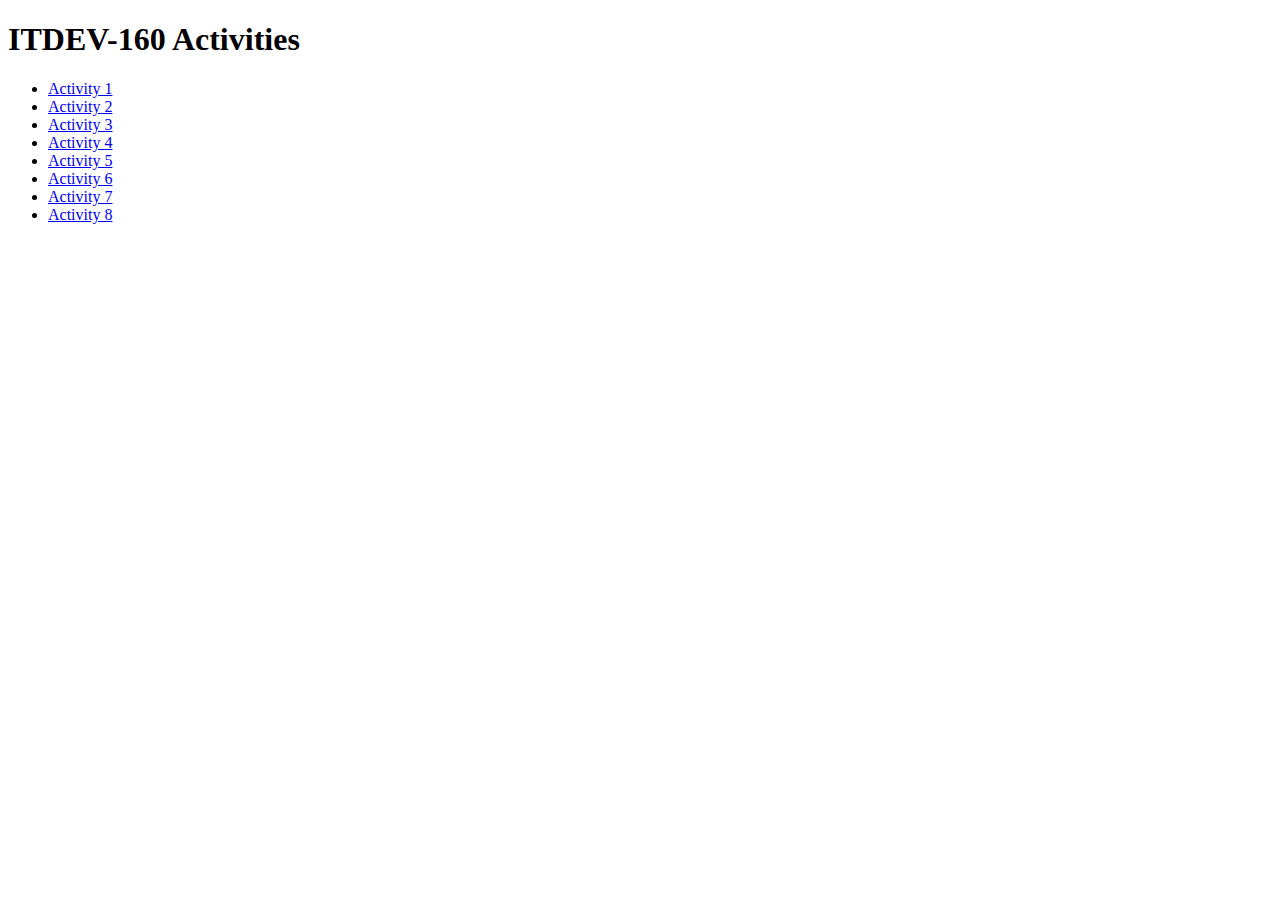
<file: index.html>
<!DOCTYPE html>
<html lang="en">
<head>
    <meta charset="UTF-8">
    <meta http-equiv="X-UA-Compatible" content="IE=edge">
    <meta name="viewport" content="width=device-width, initial-scale=1.0">
    <title>ITDEV-160 Activities</title>
</head>
<body>
    
    <h1>ITDEV-160 Activities</h1>

    <ul>
        <li><a href="activity-1/index.html" >Activity 1</a></li>
        <li><a href="activity-2/index.html" >Activity 2</a></li>
        <li><a href="activity-3/index.html" >Activity 3</a></li>
        <li><a href="activity-4/index.html" >Activity 4</a></li>
        <li><a href="activity-5/index.html" >Activity 5</a></li>
        <li><a href="activity-6/index.html" >Activity 6</a></li>
        <li><a href="activity-7/index.html" >Activity 7</a></li>
        <li><a href="activity-8/index.html" >Activity 8</a></li>
    </ul>

</body>
</html>
</file>
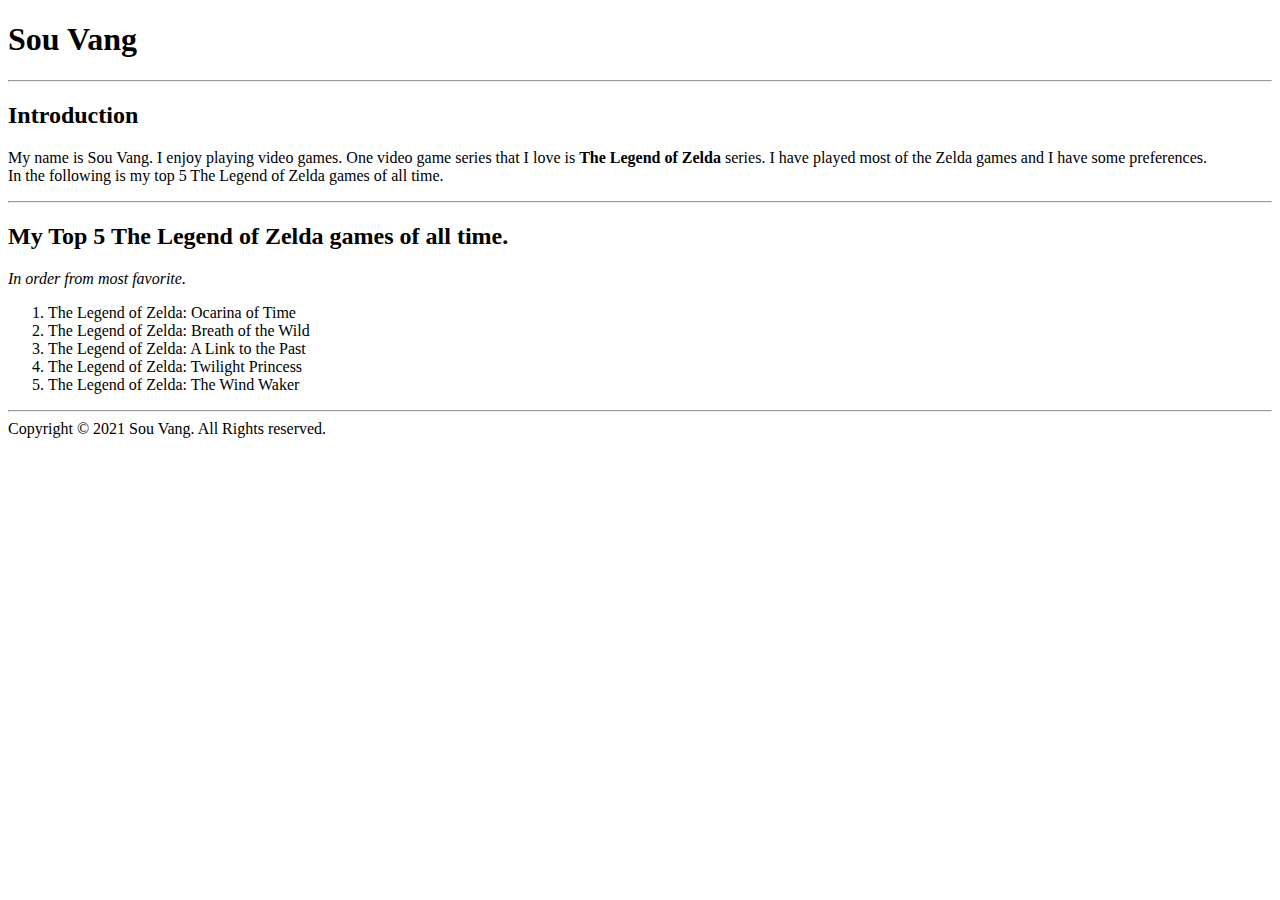
<file: activity-1/index.html>
<!DOCTYPE html>
<html lang="en">
<head>
    <meta charset="UTF-8">
    <meta http-equiv="X-UA-Compatible" content="IE=edge">
    <meta name="viewport" content="width=device-width, initial-scale=1.0">
    <title>Activity 1</title>
</head>
<body>
    <h1>Sou Vang</h1>
    <hr>
    <h2>Introduction</h2>

    <p>My name is Sou Vang. I enjoy playing video games. One video game series that I love is <strong>The Legend of Zelda</strong> series. I have played most of the Zelda games and I have some preferences.<br>
    In the following is my top 5 The Legend of Zelda games of all time.</p>
    <hr>
    <h2>My Top 5 The Legend of Zelda games of all time.</h2>
    <em>In order from most favorite.</em>

    <ol>
        <li>The Legend of Zelda: Ocarina of Time</li>
        <li>The Legend of Zelda: Breath of the Wild</li>
        <li>The Legend of Zelda: A Link to the Past</li>
        <li>The Legend of Zelda: Twilight Princess</li>
        <li>The Legend of Zelda: The Wind Waker</li>
    </ol>
    <hr>
    Copyright &copy; 2021 Sou Vang. All Rights reserved.
</body>
</html>
</file>
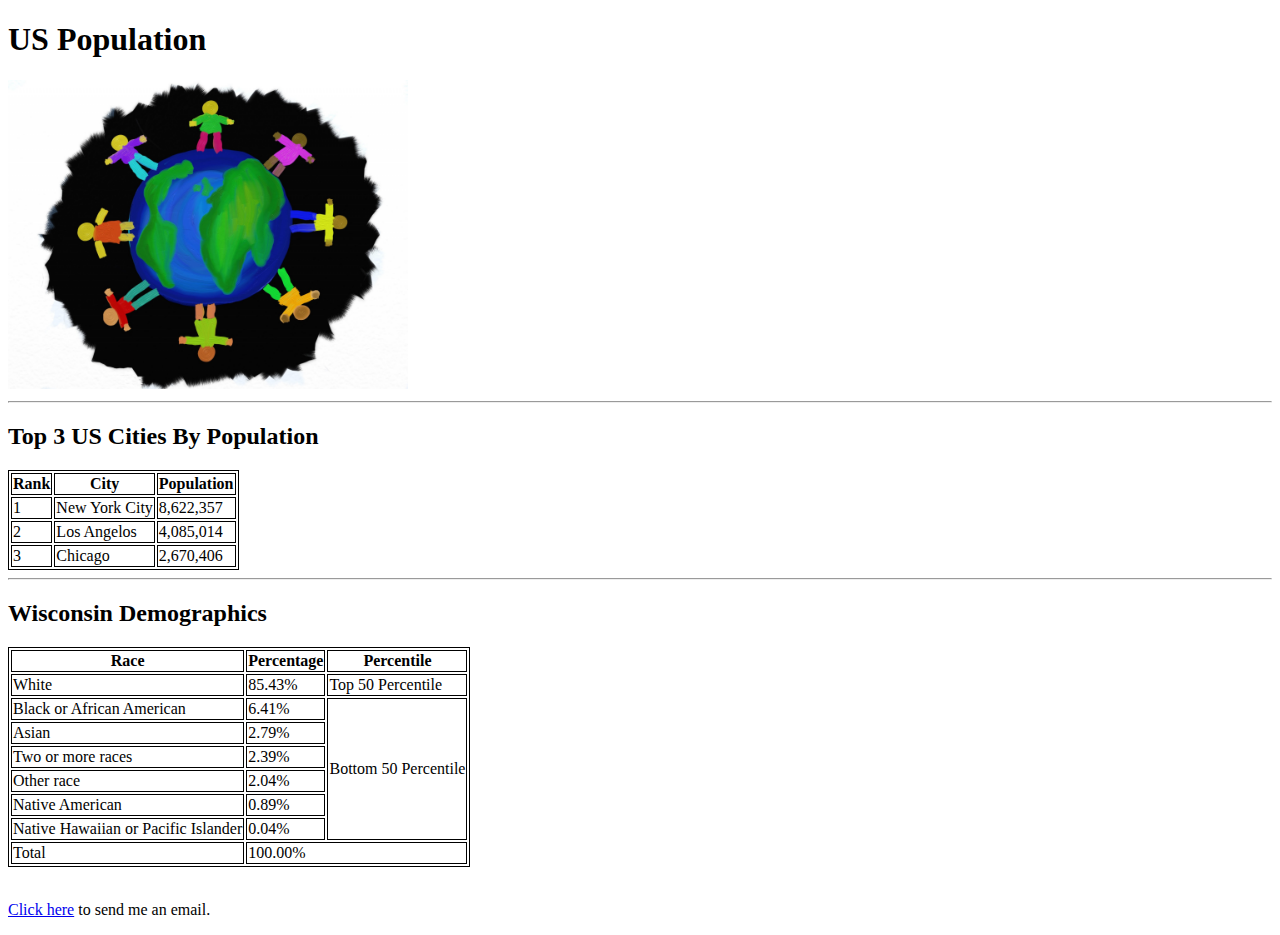
<file: activity-2/index.html>
<!DOCTYPE html>
<html lang="en">
<head>
    <meta charset="UTF-8">
    <meta http-equiv="X-UA-Compatible" content="IE=edge">
    <meta name="viewport" content="width=device-width, initial-scale=1.0">
    <title>Activity 2</title>

    <style>
        table, th, td {
            border: 1px solid black;
        }
    </style>

</head>
<body>

    <h1>US Population</h1>

    <img src=images/population.jpg width="400px">

    <hr>

    <h2>Top 3 US Cities By Population</h2>

    <table id="simple-table">
        <tr>
            <th>Rank</th>
            <th>City</th>
            <th>Population</th>
        </tr>
        <tr>
            <td>1</td>
            <td>New York City</td>
            <td>8,622,357</td>
        </tr>
        <tr>
            <td>2</td>
            <td>Los Angelos</td>
            <td>4,085,014</td>
        </tr>
        <tr>
            <td>3</td>
            <td>Chicago</td>
            <td>2,670,406</td>
          </tr>
    </table>

    <hr>

    <h2>Wisconsin Demographics</h2>

    <table id=”complex-table”>
        <thead>
            <tr>
                <th scope="col">Race</th>
                <th scope="col">Percentage</th>
                <th scope="col">Percentile</th>
            </tr>
        </thead>
        <tbody>
            <tr>
                <td>White</td>
                <td>85.43%</td>
                <td>Top 50 Percentile</td>
            </tr>
            <tr>
                <td>Black or African American</td>
                <td>6.41%</td>
                <td rowspan="6">Bottom 50 Percentile</td>
            </tr>
            <tr>
                <td>Asian</td>
                <td>2.79%</td>
            </tr>
            <tr>
                <td>Two or more races</td>
                <td>2.39%</td>
            </tr>
            <tr>
                <td>Other race</td>
                <td>2.04%</td>
            </tr>
            <tr>
                <td>Native American</td>
                <td>0.89%</td>
            </tr>
            <tr>
                <td>Native Hawaiian or Pacific Islander</td>
                <td>0.04%</td>
            </tr>
        </tbody>
        <tfoot>
            <tr>
                <td>Total</td>
                <td colspan="2">100.00%</td>
            </tr>
        </tfoot>
    </table>

    <br>

    <p><a href="mailto:vangs27@gmatc.matc.edu">Click here</a> to send me an email.</p>

</body>
</html>
</file>
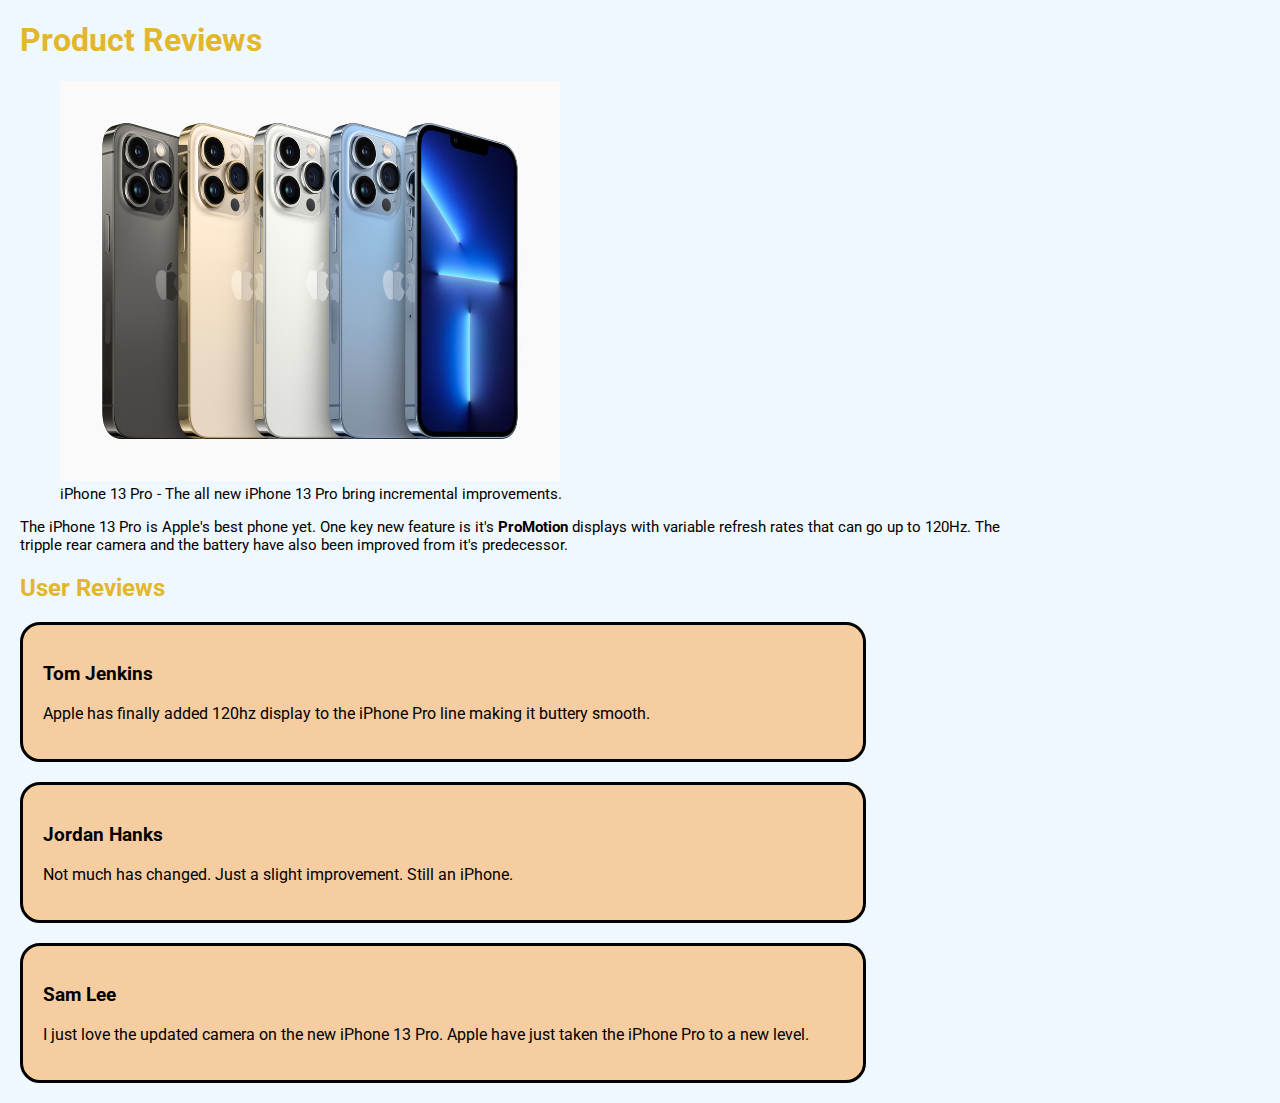
<file: activity-3/index.html>
<!DOCTYPE html>
<html lang="en">
<head>
    <meta charset="UTF-8">
    <meta http-equiv="X-UA-Compatible" content="IE=edge">
    <meta name="viewport" content="width=device-width, initial-scale=1.0">
    <title>Product Reviews</title>

    <link rel="stylesheet" type="text/css" href="css/master.css">
    <link rel="stylesheet" type="text/css" href="https://fonts.googleapis.com/css2?family=Roboto&display=swap">
</head>
<body>
    <header>
        <h1>Product Reviews</h1>
    </header>

    <main>
        <figure>
            <img src="images/iphone-13-pro.jpg" alt="iPhone 13">
            <figcaption>
                iPhone 13 Pro - <span>The all new iPhone 13 Pro bring incremental improvements.</span>
            </figcaption>
        </figure>
        <p id="product-description">
            The iPhone 13 Pro is Apple's best phone yet. One key new feature is it's <strong>ProMotion</strong> displays with variable refresh rates that can go up to 120Hz. The tripple rear camera and the battery have also been improved from it's predecessor.
        </p>

        <h2>User Reviews</h2>
        <div class="review">
            <h3>Tom Jenkins</h3>
            <p>Apple has finally added 120hz display to the iPhone Pro line making it buttery smooth.</p>
        </div>
        <div class="review">
            <h3>Jordan Hanks</h3>
            <p>Not much has changed. Just a slight improvement. Still an iPhone.</p>
        </div>
        <div class="review">
            <h3>Sam Lee</h3>
            <p>I just love the updated camera on the new iPhone 13 Pro. Apple have just taken the iPhone Pro to a new level.</p>
        </div>
    </main>
    <footer>

    </footer>
</body>
</html>
</file>
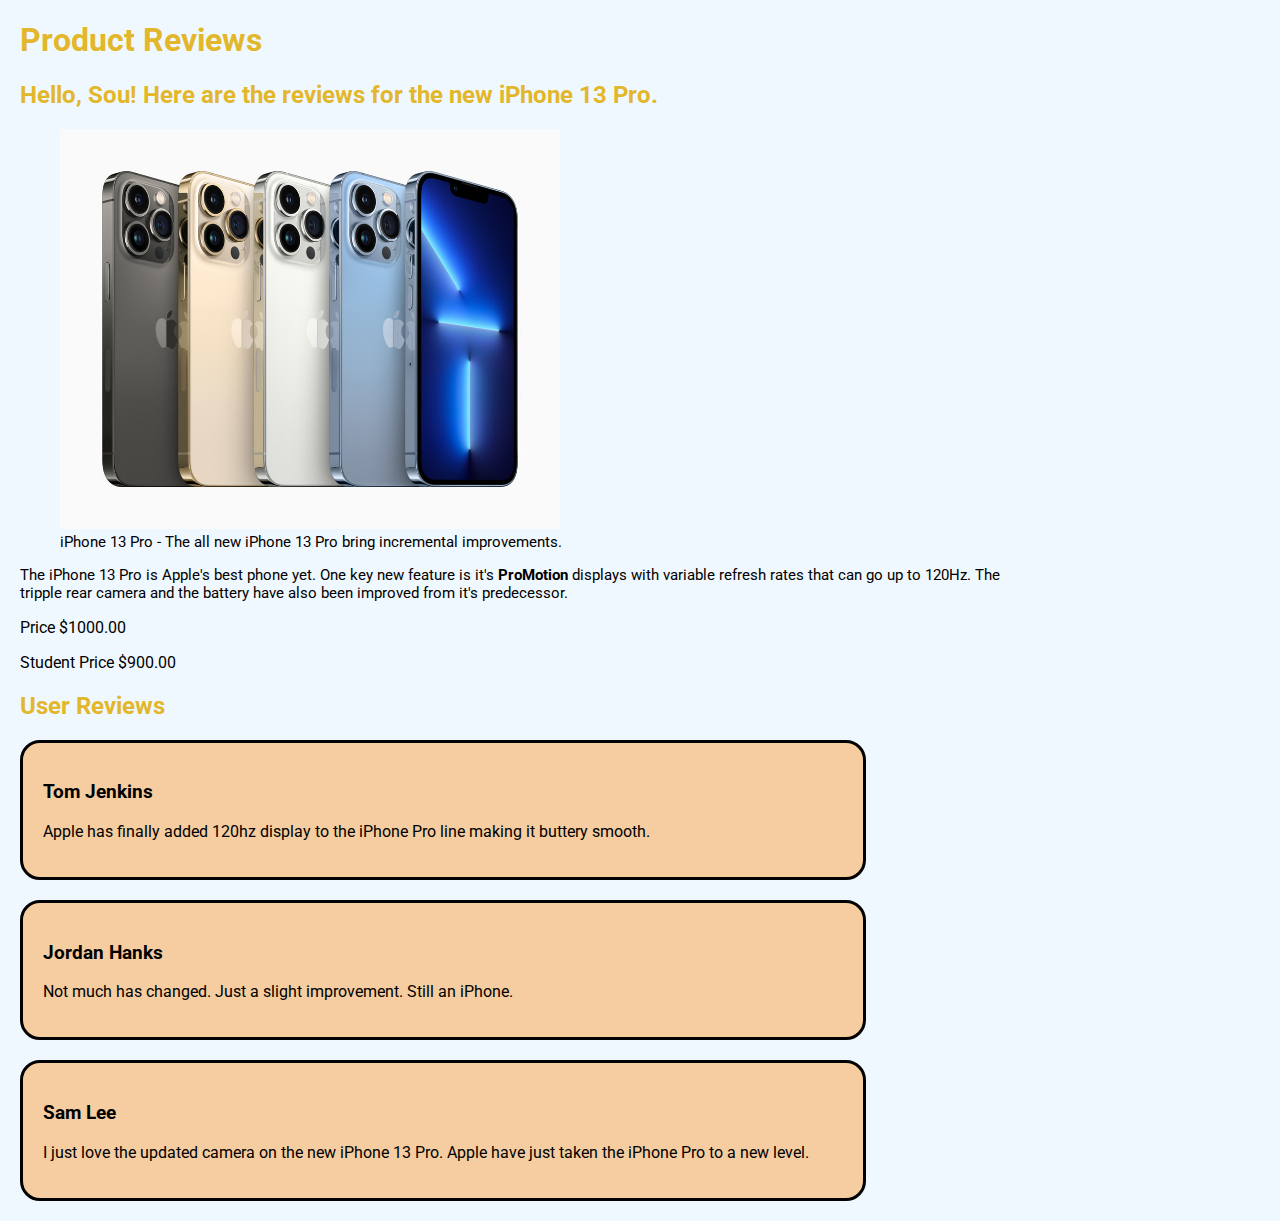
<file: activity-4/index.html>
<!DOCTYPE html>
<html lang="en">
<head>
    <meta charset="UTF-8">
    <meta http-equiv="X-UA-Compatible" content="IE=edge">
    <meta name="viewport" content="width=device-width, initial-scale=1.0">
    <title>Product Reviews</title>

    <link rel="stylesheet" type="text/css" href="css/master.css">
    <link rel="stylesheet" type="text/css" href="https://fonts.googleapis.com/css2?family=Roboto&display=swap">
</head>
<body>
    <header>
        <h1>Product Reviews</h1>
        <h2 id="greeting"></h2>
    </header>

    <main>
        <figure>
            <img src="images/iphone-13-pro.jpg" alt="iPhone 13">
            <figcaption>
                iPhone 13 Pro - <span>The all new iPhone 13 Pro bring incremental improvements.</span>
            </figcaption>
        </figure>
        <p id="product-description">
            The iPhone 13 Pro is Apple's best phone yet. One key new feature is it's <strong>ProMotion</strong> displays with variable refresh rates that can go up to 120Hz. The tripple rear camera and the battery have also been improved from it's predecessor.
        </p>

        <p>Price $<span id="price"></span></p>
        <p>Student Price $<span id="student-price"></span></p>

        <h2>User Reviews</h2>
        <div class="review">
            <h3>Tom Jenkins</h3>
            <p>Apple has finally added 120hz display to the iPhone Pro line making it buttery smooth.</p>
        </div>
        <div class="review">
            <h3>Jordan Hanks</h3>
            <p>Not much has changed. Just a slight improvement. Still an iPhone.</p>
        </div>
        <div class="review">
            <h3>Sam Lee</h3>
            <p>I just love the updated camera on the new iPhone 13 Pro. Apple have just taken the iPhone Pro to a new level.</p>
        </div>
    </main>
    <footer>

    </footer>
    <script src="js/scripts.js"></script>
</body>
</html>
</file>
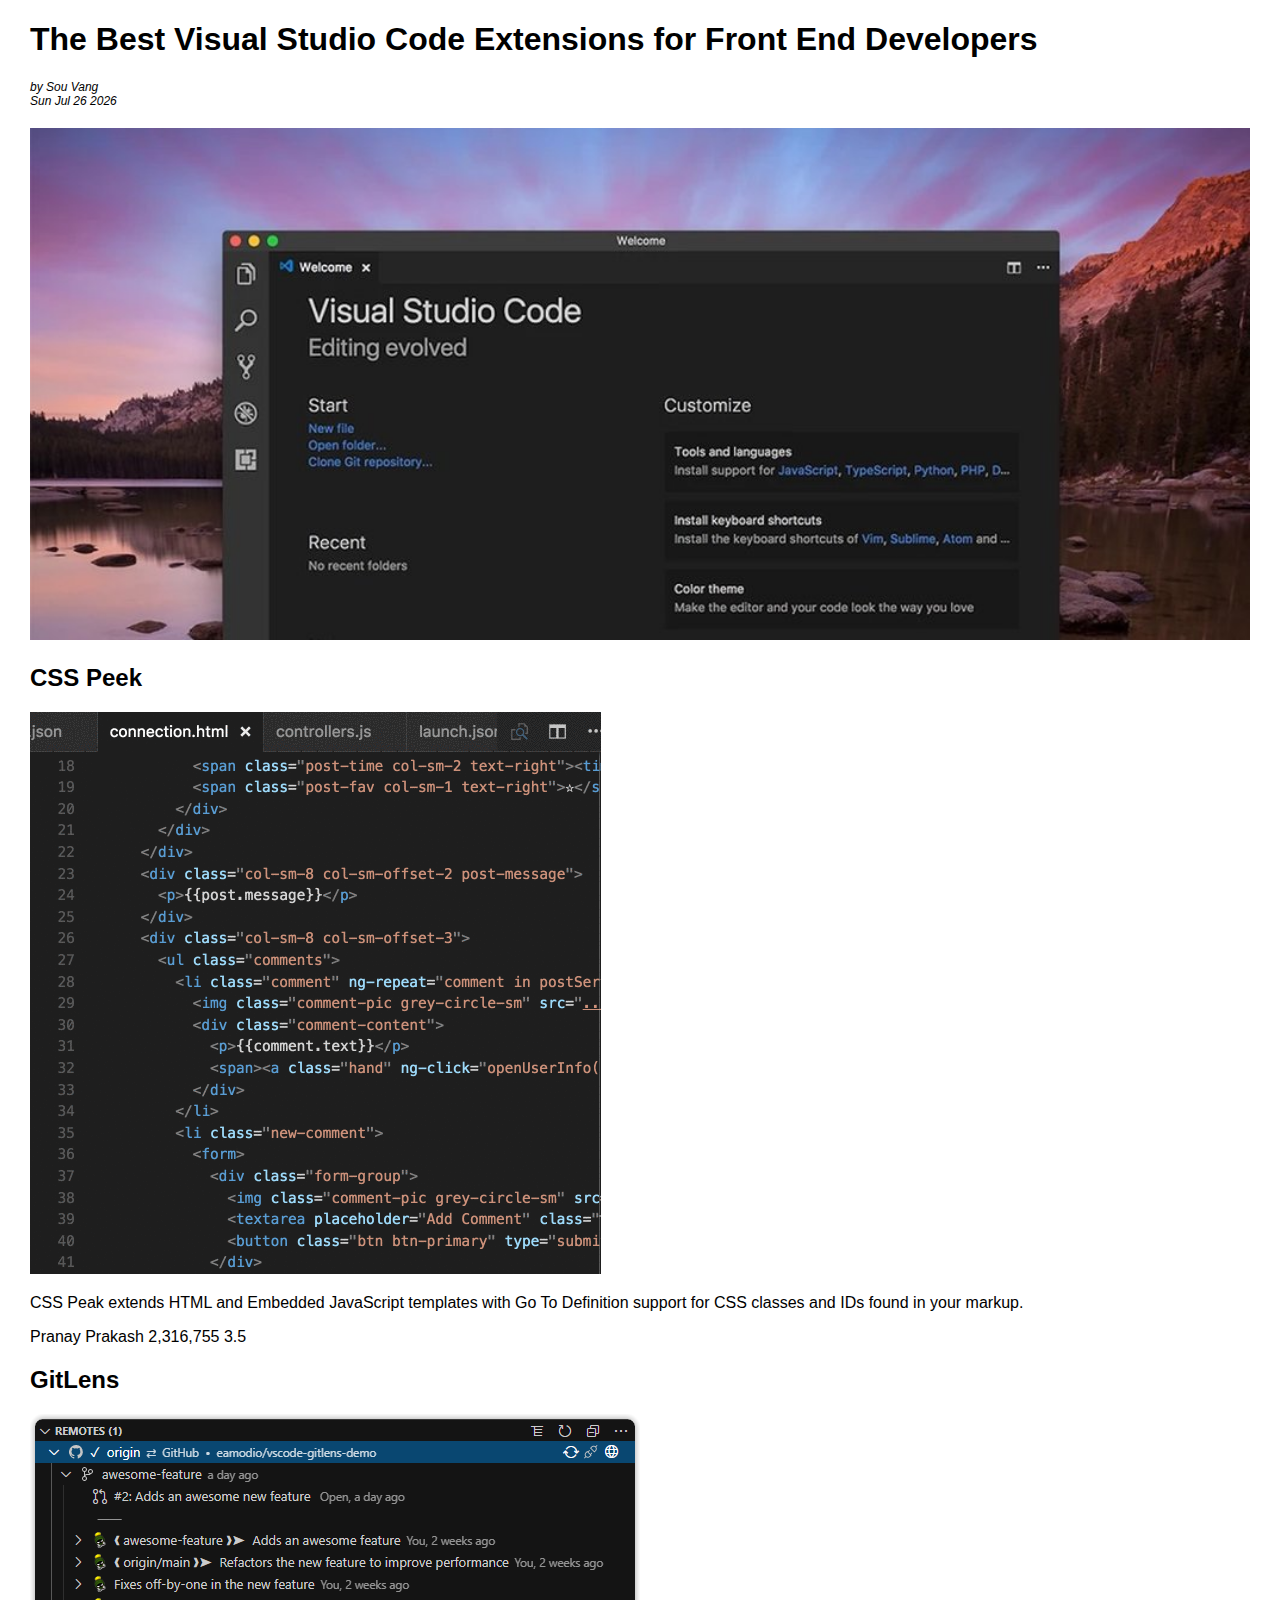
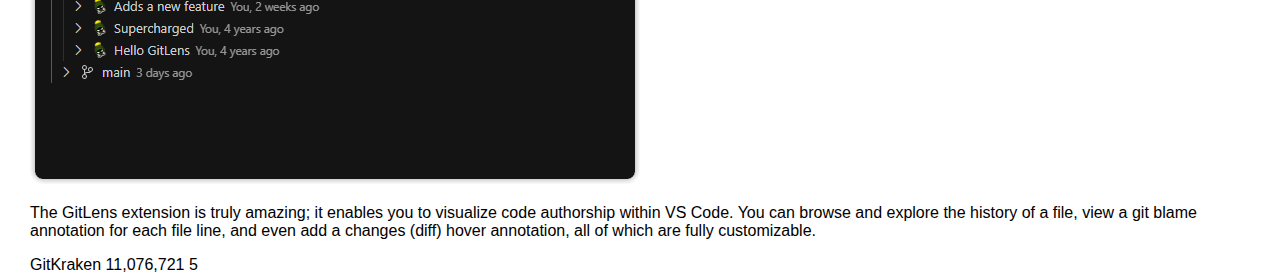
<file: activity-5/index.html>
<!DOCTYPE html>
<html lang="en">
<head>
    <meta charset="UTF-8">
    <meta http-equiv="X-UA-Compatible" content="IE=edge">
    <meta name="viewport" content="width=device-width, initial-scale=1.0">
    <title>The Best Visual Studio Code Extensions for Front End Developers</title>
    <link rel="stylesheet" type="text/css" href="https://fonts.googleapis.com/css2?family=Roboto&display=swap">
    <link rel="stylesheet" href="css/master.css">
</head>
<body>
    <header>
        <h1>The Best Visual Studio Code Extensions for Front End Developers</h1>
        <div id="credits">
            <div id="author">
            by Sou Vang
            </div>
            <div id="date"></div>
        </div>
        <img id="header-image" src="images/visual-studio-code-extensions.jpg" alt="Visual-Studio-Code">
    </header>
    <main>
    <div class="package-container">
        <header>
            <h2 id="p1-name"></h2>
        </header>
        <section>
            <img src="images/CSS-Peek.gif" alt="Css-Peek">
            <p id="p1-description"></p>
        </section>
        <footer>
            <span id="p1-author"></span>
            <span id="p1-downloads"></span>
            <span id="p1-stars"></span>
        </footer>
    </div>
    <div class="package-container">
        <header>
            <h2 id="p2-name"></h2>
        </header>
        <section>
            <img src="images/GitLens.png" alt="GitLens">
            <p id="p2-description"></p>
        </section>
        <footer>
            <span id="p2-author"></span>
            <span id="p2-downloads"></span>
            <span id="p2-stars"></span>
        </footer>
    </div>
    </main>
      
    <script src="js/scripts.js"></script>
</body>
</html>
</file>
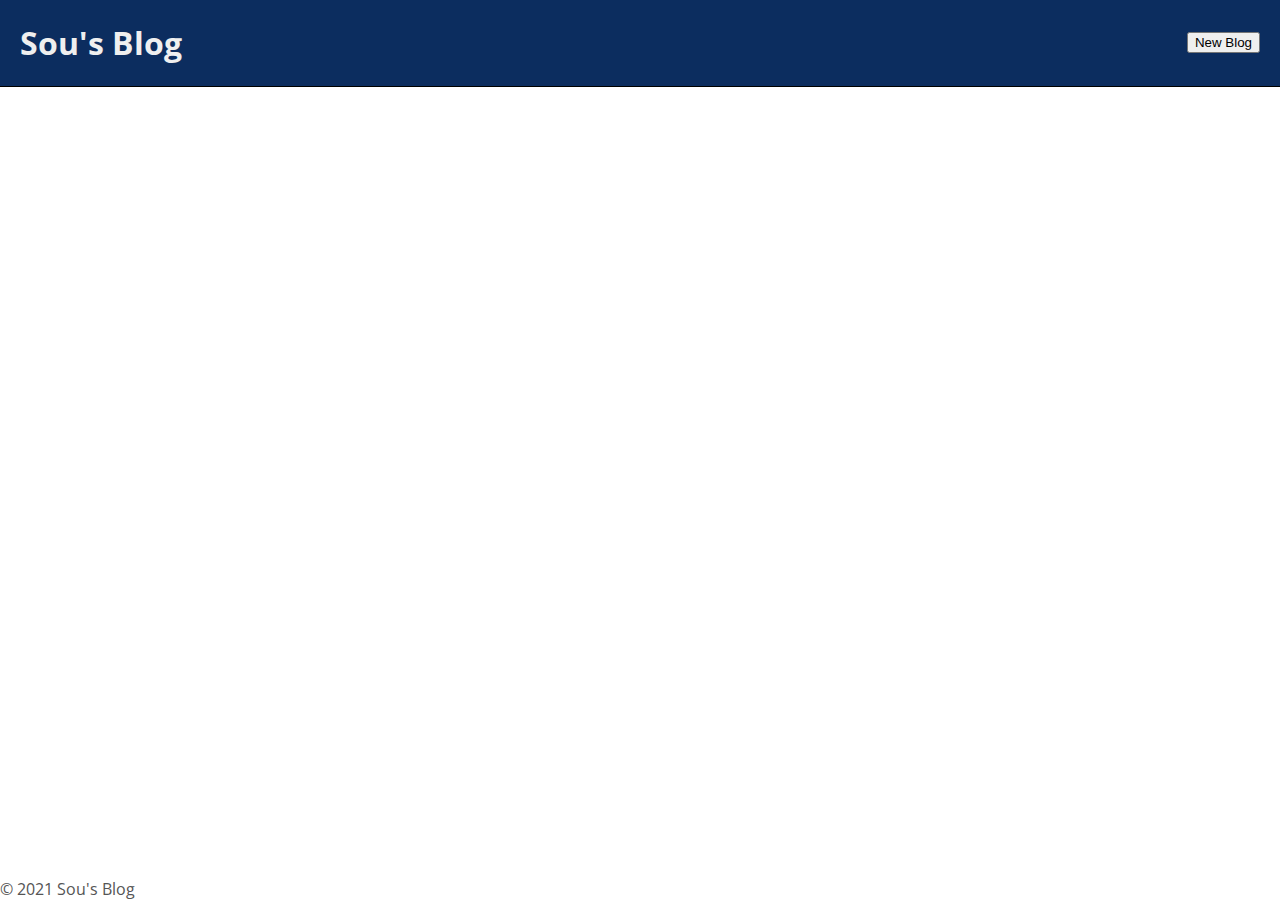
<file: activity-8/index.html>
<!DOCTYPE html>
<html lang="en">
<head>
  <meta charset="UTF-8">
  <meta http-equiv="X-UA-Compatible" content="IE=edge">
  <meta name="viewport" content="width=device-width, initial-scale=1.0">
  <title>Sou's Blog</title>
  <link rel="stylesheet" type="text/css" href="https://fonts.googleapis.com/css?family=Open+Sans">
  <link rel="stylesheet" href="css/styles.css">
</head>
<body>
  <header>
    <h1 class="header-title">Sou's Blog</h1>
    <div class="header-menu">
      <button id="new-button">New Blog</button>
    </div>
  </header>
  <main>
    <section id="display-content"></section>
  </main>
  <footer>
    &copy; 2021 Sou's Blog
  </footer>

  <!-- Modal Dialog (hidden by default)-->
  <div class="modal" id="modal-dialog">
    <section>
      <h2>Title</h2>
      <input type="text" id="edit-title-text">
      <span id="edit-title-message"></span>
    </section>
    <section>
      <h2>Content</h2>
      <textarea name="edit-content-text" id="edit-content-text" cols="80" rows="8"></textarea>
      <span id="edit-content-message"></span>
    </section>
    <footer>
      <button id="cancel-button">Cancel</button>
      <button id="save-button">Save</button>
    </footer>
  </div>
  <div id="modal-backdrop"></div>
  <script src="js/scripts.js"></script>
</body>
</html>
</file>
<file: activity-3/css/master.css>
body {
    background-color: aliceblue;
    font-family: 'Roboto', sans-serif;
    margin: 20px;
    width: 1000px;
}

h1, h2 {
    color: rgb(226, 183, 43);
}

img {
    width: 500px;
}
div.review {
    background-color: rgb(245, 205, 160);
    border: solid;
    border-radius: 20px;
    margin-bottom: 20px;
    padding: 20px;
    width: 800px;
}

div.review:hover {
    background-color: rgb(160, 176, 245);
}

#product-description {
    font-size: 15px;
}

figure {
    font-size: 15px;
}
</file>
<file: activity-4/css/master.css>
body {
    background-color: aliceblue;
    font-family: 'Roboto', sans-serif;
    margin: 20px;
    width: 1000px;
}

h1, h2 {
    color: rgb(226, 183, 43);
}

img {
    width: 500px;
}
div.review {
    background-color: rgb(245, 205, 160);
    border: solid;
    border-radius: 20px;
    margin-bottom: 20px;
    padding: 20px;
    width: 800px;
}

div.review:hover {
    background-color: rgb(160, 176, 245);
}

#product-description {
    font-size: 15px;
}

figure {
    font-size: 15px;
}
</file>
<file: activity-5/css/master.css>
body {
    font-family: 'Open Sans', sans-serif;
    margin: auto 30px;
  }
  
  #credits {
    font-style: italic;
    font-size: .75em;
    margin-bottom: 20px;
  }
  
  #header-image {
    width: 100%;
  }
</file>
<file: activity-8/css/styles.css>
/* main styles */
body {
    display: flex;
    flex-direction: column;
    min-height: 100vh;
    font-family: 'Open Sans', sans-serif;
    color: #555;
    margin: 0;
  }
  
  header {
    display: flex;
    padding: 5px;
    color: #efefef;
    background-color: #0c2d5f;
    border-bottom: solid 1px #000;
    padding: 0 20px;
  }
  
  header .header-title {
    display: inline-block;
  }
  
  header .header-menu {
    flex-grow: 1;
    display: flex;
    align-items: center;
    justify-content: flex-end;
    color: #777;
    font-size: smaller;
  }
  
  main {
    flex: 1;
  }
  
  main #display-content {
    padding: 20px;
  }
  
  /* modal styles */
  #modal-backdrop {
    display: none;
    position: absolute;
    height: 100vh;
    width: 100vw;
    background-color: rgba(0, 0, 0, 0.75);
  }
  
  #modal-backdrop.visible {
    display: block;
  }
  
  .modal {
    display: none;
    position: absolute;
    padding: 10px;
    border: solid 1px #555;
    background-color: #fff;
    z-index: 99999;
    width: 300px;
    height: 320px;
    top: 50%;
    left: 50%;
    transform: translate(-50%, -50%);
  }
  
  .modal.visible {
    display: block;
  }
  
  .modal-content {
    width: 300px;
    height: 300px;
  }
  
  #edit-title {
    width: 300px;
  }
  
  #edit-content-text {
    width: 100%;
    box-sizing: border-box;
  }
</file>
